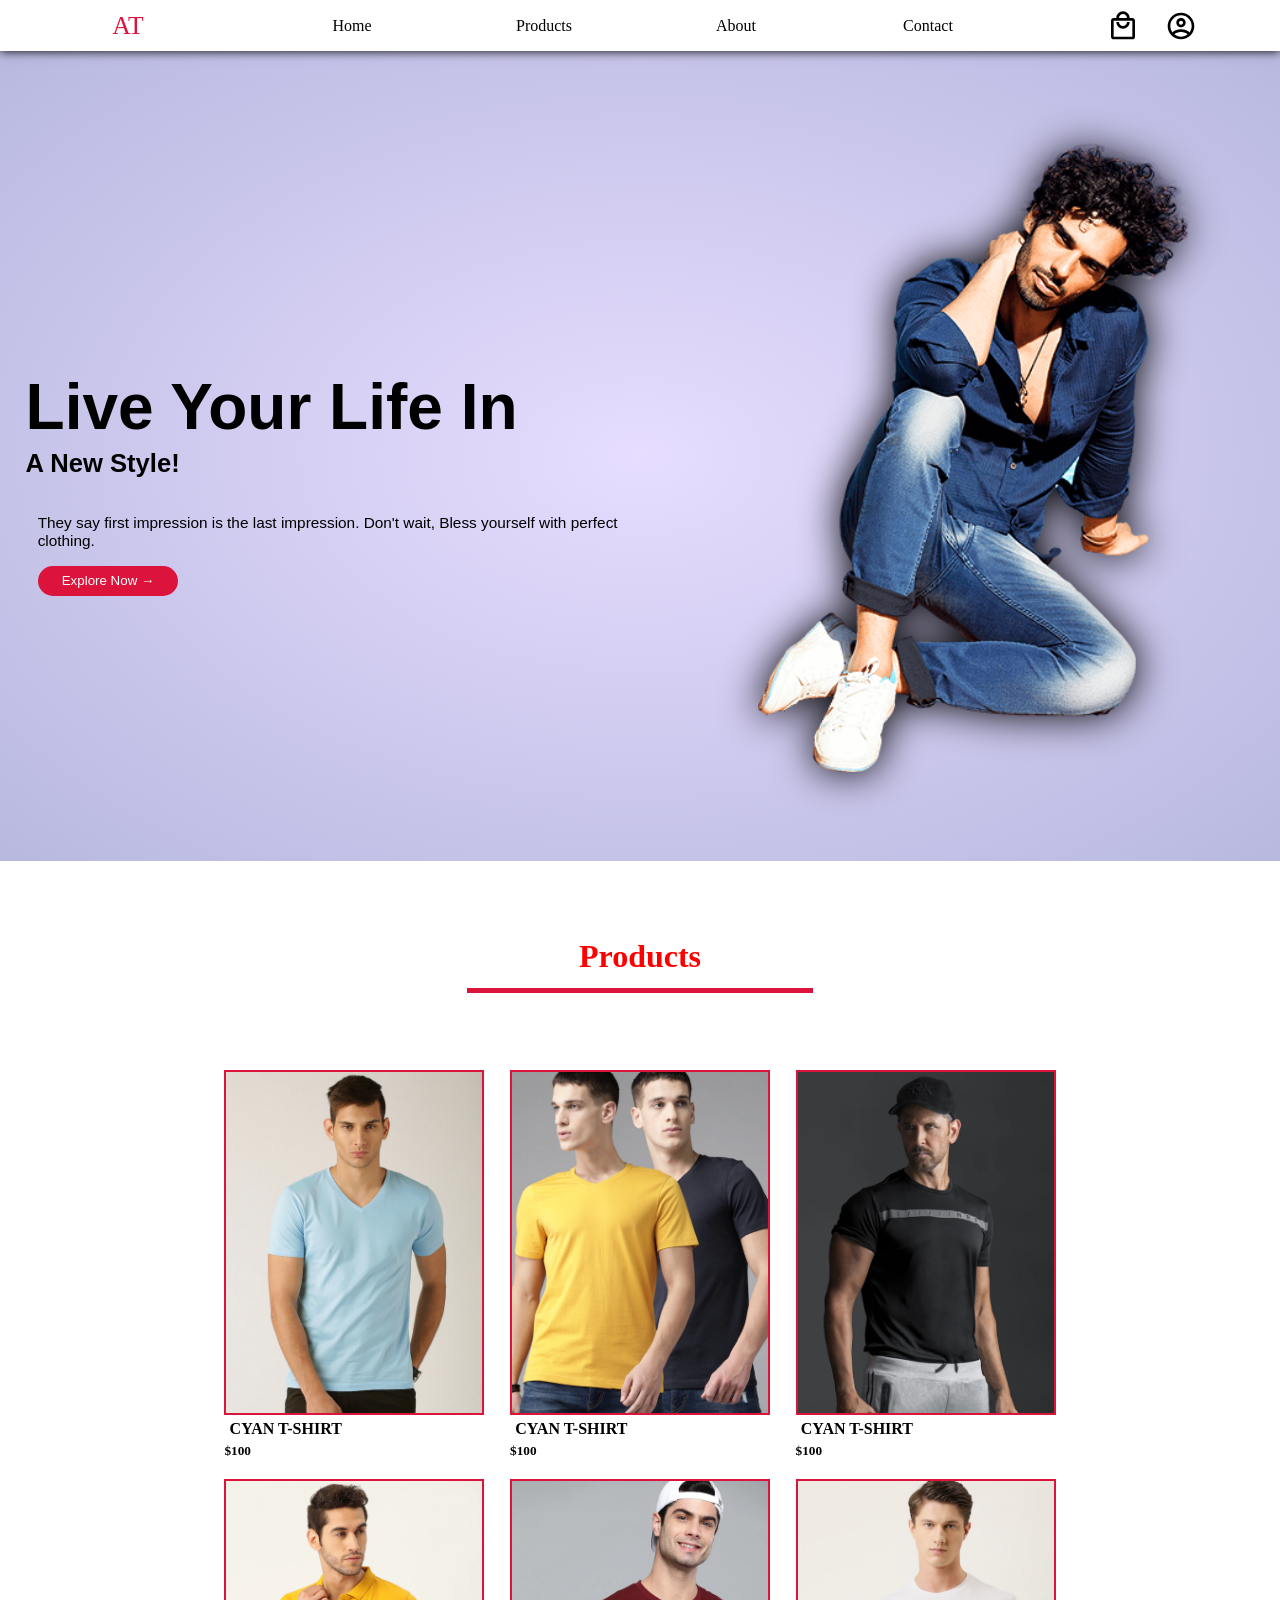
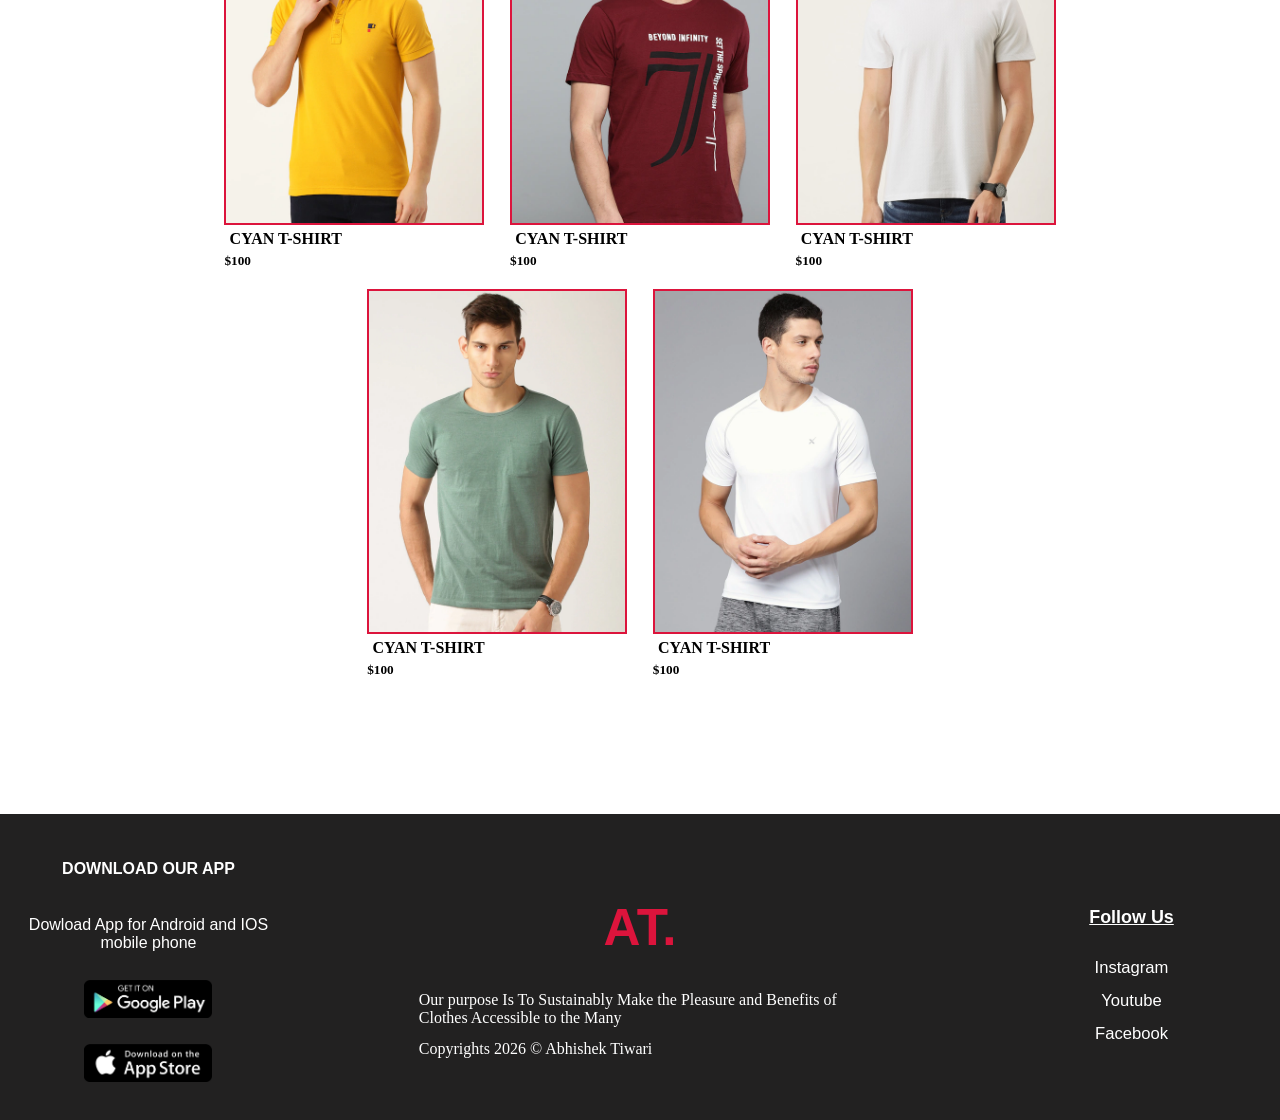
<file: index1.html>
<!DOCTYPE html>
<html lang="en">
<head>
    <link rel="stylesheet" href="style1.css">
    <link rel="shortcut icon" href="image/icon.png" type="image/x-icon">
    <title>Demo website</title>
</head>
<body>
    <nav>
      <div class="left"><a href="/">AT</a></div>
      <div class="mid">
        <a href="#">Home</a>
        <a href="#products">Products</a>
        <a href="#Footer">About</a>
        <a href="#Footer">Contact</a>
      </div>
      <div class="right">
        <img src="image/cart.svg" alt="Cart" />
        <img src="/image/profile.svg" alt="profile" />
    </div>  
    </nav>
    <section class="home">
      <div class="container" id="leftContainer">
        <h1>Live Your Life In</h1>
        <h2>A New Style!</h2>
        <p>They say first impression is the last impression. Don't wait, Bless yourself with perfect clothing.</p>
        <button>Explore Now →</button>
      </div>
      <div class="container" id="rightContainer">
        <img src="/image/home.png" alt="">
      </div>
    </section>
    

    <section id="products">
      <h1>Products</h1>
      <div class="productsContainer">
        <div class="product">
          <img src="./image/1.webp" alt="1st Product" />
          <h4>
            CYAN T-SHIRT
          </h4>
          <h5>$100</h5>
        </div>


        <div class="product">
          <img src="./image/2.webp" alt="2nd Product" />
          <h4>
            CYAN T-SHIRT
          </h4>
          <h5>$100</h5>
        </div>

         <div class="product">
          <img src="./image/3.webp" alt="3rd Product" />
          <h4>
            CYAN T-SHIRT
          </h4>
          <h5>$100</h5>
        </div>

         <div class="product">
          <img src="./image/4.webp" alt="4th Product" />
          <h4>
            CYAN T-SHIRT
          </h4>
          <h5>$100</h5>
        </div>


         <div class="product">
          <img src="./image/5.webp" alt="5th Product" />
          <h4>
            CYAN T-SHIRT
          </h4>
          <h5>$100</h5>
        </div>


         <div class="product">
          <img src="./image/6.jpg" alt="6th Product" />
          <h4>
            CYAN T-SHIRT
          </h4>
          <h5>$100</h5>
        </div>


      <div class="product">
          <img src="./image/7.webp" alt="7th Product" />
          <h4>
            CYAN T-SHIRT
          </h4>
          <h5>$100</h5>
        </div>


         <div class="product">
          <img src="./image/8.webp" alt="8th Product" />
          <h4>
            CYAN T-SHIRT
          </h4>
          <h5>$100</h5>
        </div>


      </div>
    </section>

    <footer id="Footer">

      <div class="LeftFooter">
        <h4>DOWNLOAD OUR APP</h4>
        <p>Dowload App for Android and IOS mobile phone</p>
        <img src="./image/playstore.png" alt="playstore">
        <img src="./image/Appstore.png" alt="Appstore">
      </div>


      <div class="MidFooter">


        <h1>AT.</h1>
        <p>Our purpose Is To Sustainably Make the Pleasure and Benefits of Clothes Accessible to the Many</p>

        <p>Copyrights 2026 &copy; Abhishek Tiwari</p>
      </div>


      <div class="RightFooter">
        <h4>Follow Us</h4>
        <a href="#">Instagram</a>
        <a href="#">Youtube</a>
        <a href="#">Facebook</a>
      </div>
    </footer>
</body>
</html>
</file>
<file: style1.css>
body{
    margin: 0;
}

nav{
    height: 4vmax;
    display: flex;
    justify-content: center;
    align-items: center;
    box-shadow: 0 0 10px black;
    position: sticky;
    top: 0%;
    background-color: white;
    z-index: 10000;
}

*{
    scroll-behavior: smooth;
}

.left{
    
    width: 20%;
    display: flex;
    justify-content: space-evenly;
}

.left >a{
    text-decoration: none;
    color: crimson;
    font-size: 2vmax;
    
}

.mid{
    
    width: 60%;
    display: flex;
    justify-content: space-evenly;
    align-self: stretch;
}

.mid >a{
    text-decoration: none;
    color: black;
    width: 100%;
    display: flex;
    justify-content: center;
    align-items: center;
}

.mid >a:hover{
    border-bottom: 2px solid crimson;
    color: crimson;
}

.right{
    
    width: 20%;
    display: flex;
    justify-content: center;
}

.right > img{
    width: 2.5vmax;
    margin: 1vmax;
    cursor: pointer;

}

.home{
    height: 90vh;
    display: flex;
    background-image: radial-gradient(rgb(230, 221, 255), rgb(184, 184, 223));
}

.container{
    width: 100%;
}

#rightContainer{
    display: flex;
    justify-content: flex-end;

}

#rightContainer > img {
    margin: 7vmax;
    filter: drop-shadow(0 0 20px black);
}

#leftContainer {
    display: flex;
    flex-direction: column;
    padding: 2vmax;
    box-sizing: border-box;
    justify-content: center;
}

#leftContainer > h1{
    font-size: 5vmax;
    font-family: 'Franklin Gothic Medium', 'Arial Narrow', Arial, sans-serif;
}

#leftContainer > h2{
    font-size: 2vmax;
    font-family: sans-serif;
    margin-top: -8%;
}

#leftContainer > p{
    margin-left: 2%;
    font-size: 1.2vmax;
    font-family:'Segoe UI', Tahoma, Geneva, Verdana, sans-serif;
}

#leftContainer > button{
    width: 11vmax;
    padding: 0.6vmax;
    border: none;
    margin-left: 2%;
    border-radius: 2vmax;
    background-color: crimson;
    color: white;
    font-family: 'Lucida Sans', 'Lucida Sans Regular', 'Lucida Grande', 
    'Lucida Sans Unicode', Geneva, Verdana, sans-serif;
    cursor: pointer;
}

#leftContainer > button:hover{
    background-color: rgb(231, 8, 53);
}


#products > h1{
    color: red;
    text-align: center;
    margin: 5vmax auto;
    font-size: 2.5vmax;
    border-bottom: 5px solid crimson;
    padding: 1vmax;
    width: 25vw;
}

.productsContainer{
    display: flex;
    justify-content: center;
    flex-wrap: wrap;
    height: 100%;
    max-width: 80vw;
    margin: auto;
}

.product{
    transition: all 0.3s;
    cursor: pointer;
    margin: 1vmax;
    height: 30vmax;
    display: flex;
    flex-direction: column;
}

.product > img{
    width: 20vmax;
    border: 2px solid crimson;
}

.product > h4{
    margin: 2%;
}

.product > h5{
    margin: 0px;
}

.product:hover{
    transform: translateY(-10px);
}

footer{
    padding: 2vmax;
    margin-top: 10vmax;
    background-color: rgb(34, 33, 33);
    display: flex;
    align-items: center;
}

.LeftFooter{
    width: 20%;
    color: white;
    display: flex;
    flex-direction: column;
    align-items: center;
}

.LeftFooter > h4{
    font-family: 'Franklin Gothic Medium', 'Arial Narrow', Arial, sans-serif;
}

.LeftFooter > p{
    text-align: center;
    font-family: 'Lucida Sans', 'Lucida Sans Regular',
     'Lucida Grande', 'Lucida Sans Unicode', Geneva, Verdana, sans-serif;
}

.LeftFooter >img{
    width: 10vmax;
    margin: 1vmax;
    cursor: pointer;
}

.MidFooter{
    width: 60%;
    color: white;
}

.MidFooter >h1{
    font-size: 4vmax;
    font-family: 'Franklin Gothic Medium', 'Arial Narrow', Arial, sans-serif;
    color: crimson;
    text-align: center;
}

.MidFooter > p{
    max-width: 60%;
    margin:1vmax auto;
}

.RightFooter{
    width: 20%;
    display: flex;
    flex-direction: column;
    align-items: center;
}

.RightFooter > h4{
    font-family: 'Franklin Gothic Medium', 'Arial Narrow', Arial, sans-serif;
    font-size: 1.4vmax;
    text-decoration: underline;
    color: white;
}

.RightFooter > a{
    text-decoration: none;
    color: white;
    margin: 0.5vmax;
    font-family: 'Gill Sans', 'Gill Sans MT', Calibri, 'Trebuchet MS', sans-serif;
    font-size: 1.3vmax;
}
</file>
